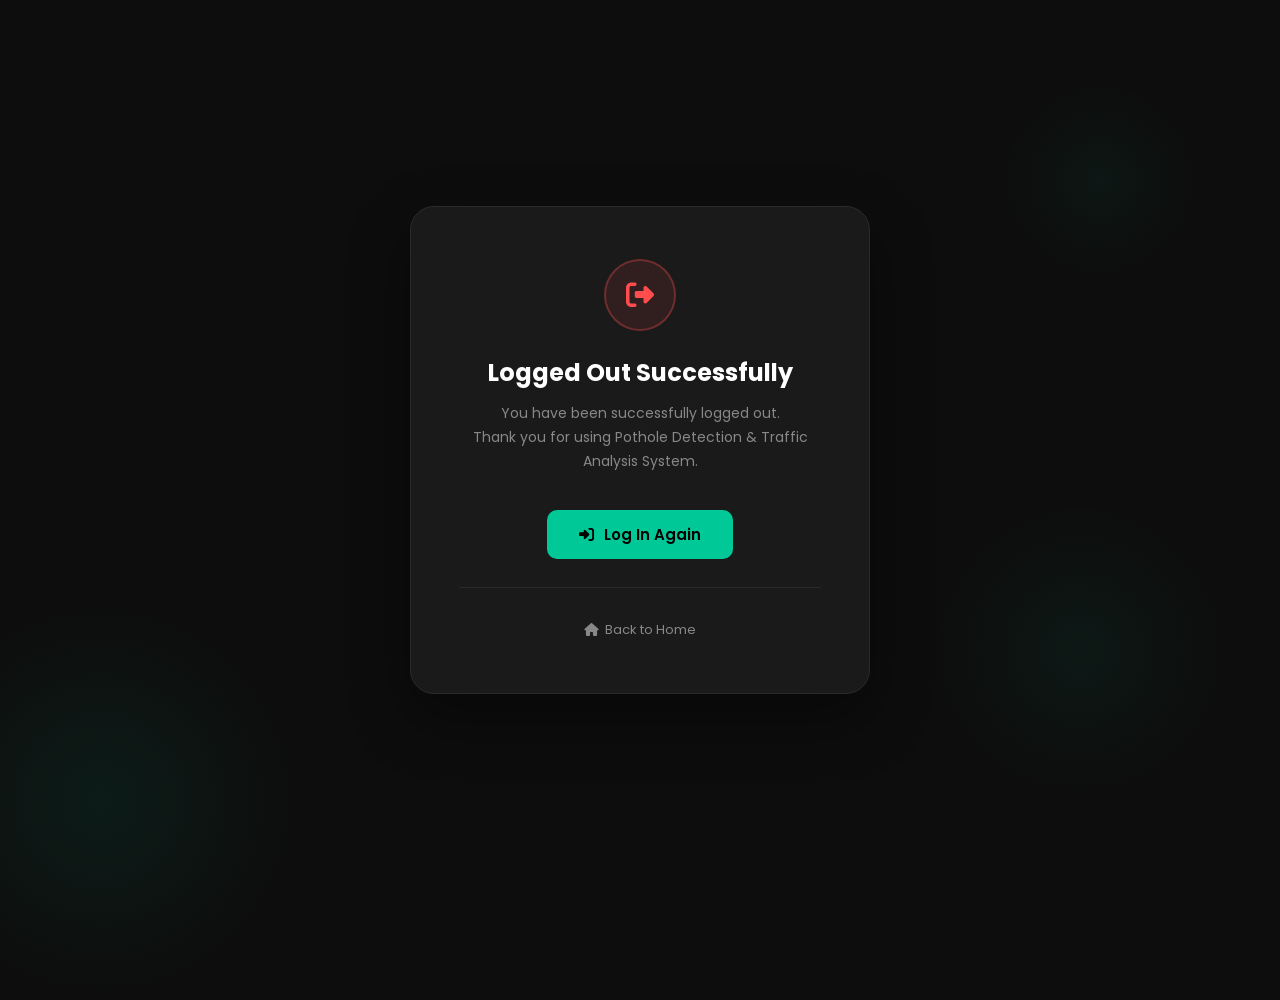
<file: templates/logout.html>
<!DOCTYPE html>
<html lang="en">
<head>
  <meta charset="UTF-8">
  <title>Logout - Pothole Detection & Traffic Analysis</title>
  <meta name="viewport" content="width=device-width, initial-scale=1">
  <link href="https://fonts.googleapis.com/css2?family=Poppins:wght@300;400;500;600;700&display=swap" rel="stylesheet">
  <link rel="stylesheet" href="https://cdnjs.cloudflare.com/ajax/libs/font-awesome/6.5.2/css/all.min.css">
  <style>
    :root {
      --primary: #00c896;
      --dark: #0d0d0d;
      --dark2: #141414;
      --dark3: #1a1a1a;
      --text: #e0e0e0;
      --text-muted: #888;
      --border: #2a2a2a;
      --red: #ff4d4d;
    }
    * { margin: 0; padding: 0; box-sizing: border-box; }
    body {
      font-family: 'Poppins', sans-serif;
      background: var(--dark);
      min-height: 100vh;
      display: flex;
      align-items: center;
      justify-content: center;
      position: relative;
      overflow: hidden;
    }

    /* Background glow circles */
    .circle1 {
      position: absolute; width: 400px; height: 400px;
      background: radial-gradient(circle, rgba(0,200,150,0.08), transparent 70%);
      border-radius: 50%; left: -100px; bottom: -100px;
    }
    .circle2 {
      position: absolute; width: 300px; height: 300px;
      background: radial-gradient(circle, rgba(0,200,150,0.06), transparent 70%);
      border-radius: 50%; right: 50px; bottom: 100px;
    }
    .circle3 {
      position: absolute; width: 200px; height: 200px;
      background: radial-gradient(circle, rgba(0,200,150,0.05), transparent 70%);
      border-radius: 50%; right: 80px; top: 80px;
    }

    /* CARD */
    .logout-card {
      background: var(--dark3);
      border: 1px solid var(--border);
      border-radius: 24px;
      padding: 52px 48px;
      width: 460px;
      text-align: center;
      position: relative;
      z-index: 1;
      box-shadow: 0 24px 60px rgba(0,0,0,0.4);
    }

    /* ICON */
    .logout-icon {
      width: 72px; height: 72px;
      background: rgba(255,77,77,0.1);
      border: 2px solid rgba(255,77,77,0.3);
      border-radius: 50%;
      display: flex; align-items: center; justify-content: center;
      margin: 0 auto 24px;
    }
    .logout-icon i { font-size: 28px; color: var(--red); }

    /* BRAND */
    .brand { font-size: 16px; font-weight: 700; color: #fff; margin-bottom: 28px; }
    .brand span { color: var(--primary); }

    /* TEXT */
    .logout-card h1 { font-size: 24px; font-weight: 700; color: #fff; margin-bottom: 12px; }
    .logout-card p { font-size: 14px; color: var(--text-muted); line-height: 1.7; margin-bottom: 36px; }

    /* BUTTON */
    .btn-login {
      display: inline-flex; align-items: center; gap: 10px;
      background: var(--primary); color: #000;
      padding: 13px 32px; border-radius: 10px;
      font-size: 15px; font-weight: 600;
      text-decoration: none; transition: opacity .2s;
      font-family: 'Poppins', sans-serif;
    }
    .btn-login:hover { opacity: 0.85; }

    /* DIVIDER */
    .divider { border: none; border-top: 1px solid var(--border); margin: 28px 0; }

    .home-link { font-size: 13px; color: var(--text-muted); text-decoration: none; transition: color .2s; }
    .home-link:hover { color: var(--primary); }
  </style>
</head>
<body>

<div class="circle1"></div>
<div class="circle2"></div>
<div class="circle3"></div>

<div class="logout-card">

  <div class="logout-icon">
    <i class="fas fa-sign-out-alt"></i>
  </div>

  <h1>Logged Out Successfully</h1>
  <p>You have been successfully logged out.<br>
     Thank you for using Pothole Detection &amp; Traffic Analysis System.</p>

  <a href="/login" class="btn-login">
    <i class="fas fa-sign-in-alt"></i> Log In Again
  </a>

  <hr class="divider">

  <a href="/" class="home-link"><i class="fas fa-home" style="margin-right:6px;"></i>Back to Home</a>

</div>

</body>
</html>
</file>
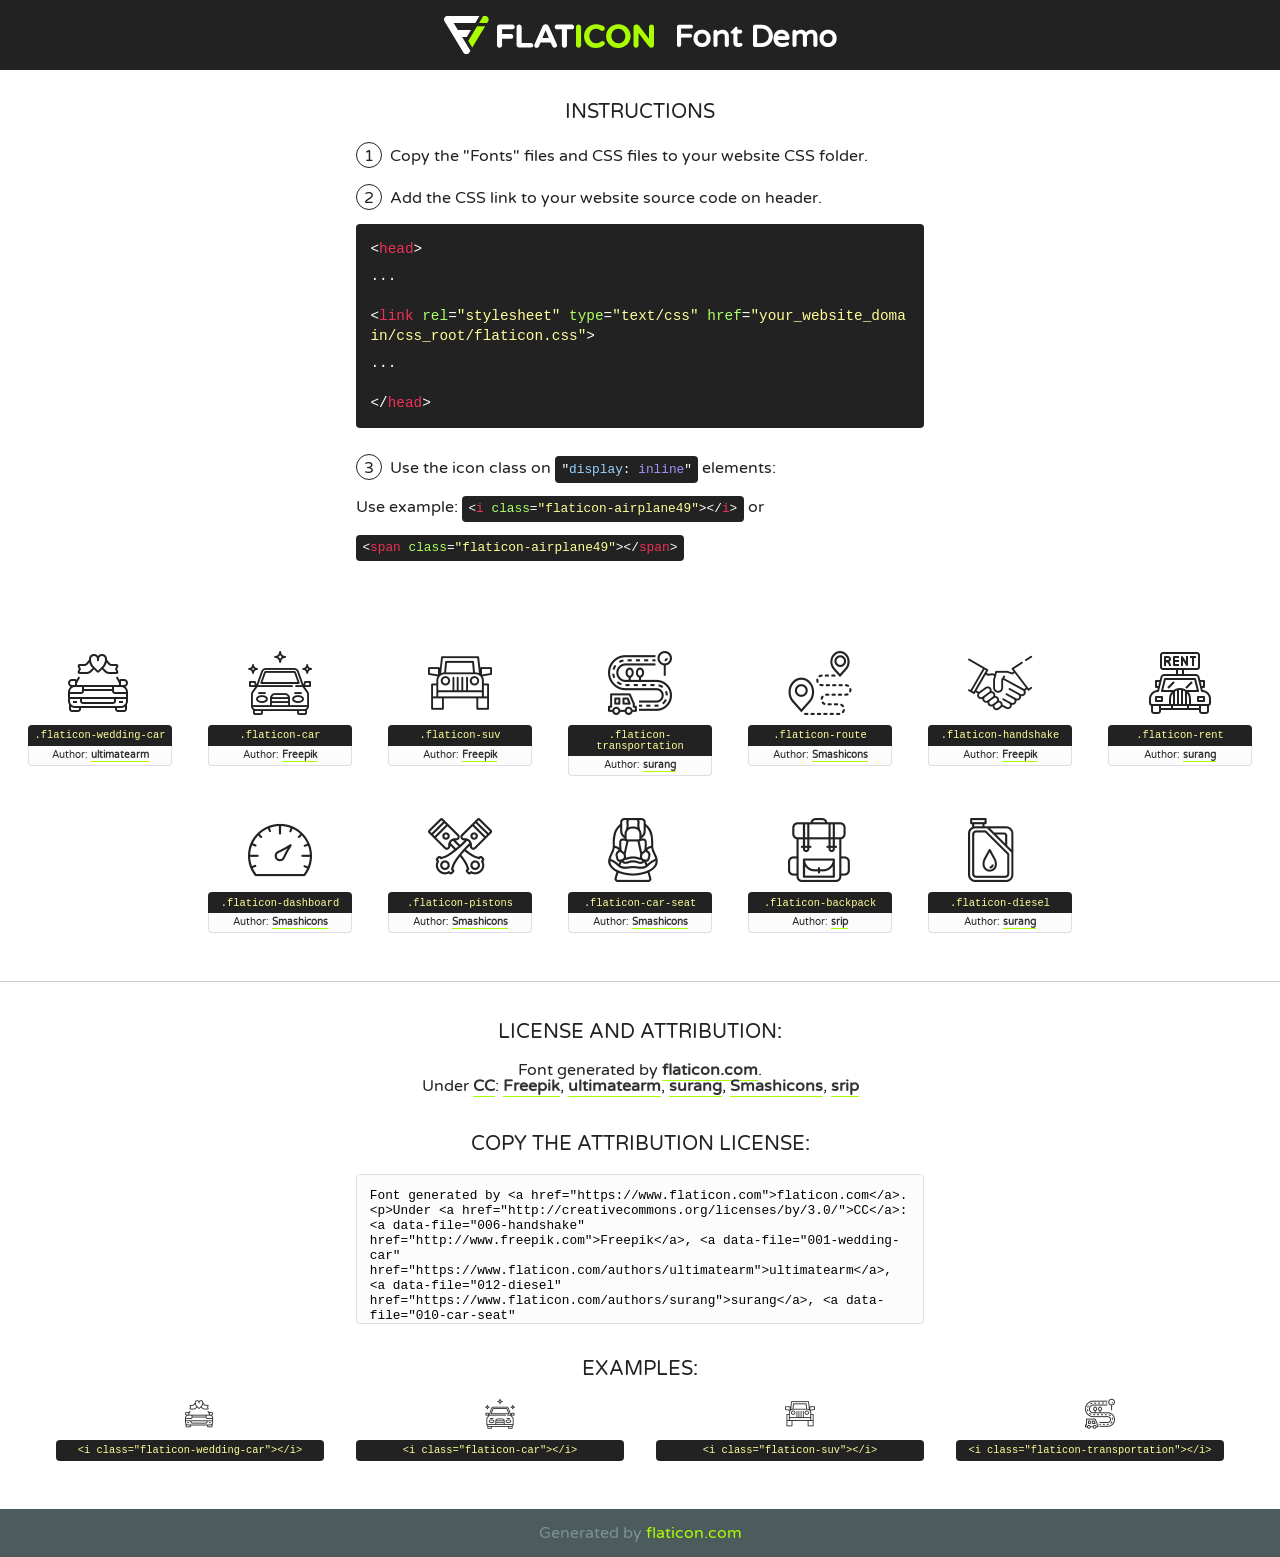
<file: static/fonts/flaticon/font/flaticon.html>
<!DOCTYPE html>
<!--
  Flaticon icon font: Flaticon
  Creation date: 29/10/2019 06:11
-->
<html>
<!DOCTYPE html>
<html>

<head>
    <title>Flaticon WebFont</title>
    <link href="http://fonts.googleapis.com/css?family=Varela+Round" rel="stylesheet" type="text/css" />
    <link rel="stylesheet" type="text/css" href="flaticon.css">
    <meta charset="UTF-8">
    <style>
    html, body, div, span, applet, object, iframe,
    h1, h2, h3, h4, h5, h6, p, blockquote, pre,
    a, abbr, acronym, address, big, cite, code,
    del, dfn, em, img, ins, kbd, q, s, samp,
    small, strike, strong, sub, sup, tt, var,
    b, u, i, center,
    dl, dt, dd, ol, ul, li,
    fieldset, form, label, legend,
    table, caption, tbody, tfoot, thead, tr, th, td,
    article, aside, canvas, details, embed, 
    figure, figcaption, footer, header, hgroup, 
    menu, nav, output, ruby, section, summary,
    time, mark, audio, video {
        margin: 0;
        padding: 0;
        border: 0;
        font-size: 100%;
        font: inherit;
        vertical-align: baseline;
    }
    /* HTML5 display-role reset for older browsers */
    article, aside, details, figcaption, figure, 
    footer, header, hgroup, menu, nav, section {
        display: block;
    }
    body {
        line-height: 1;
    }
    ol, ul {
        list-style: none;
    }
    blockquote, q {
        quotes: none;
    }
    blockquote:before, blockquote:after,
    q:before, q:after {
        content: '';
        content: none;
    }
    table {
        border-collapse: collapse;
        border-spacing: 0;
    }
    body {
        font-family: 'Varela Round', Helvetica, Arial, sans-serif;
        font-size: 16px;
        color: #222;
    }
    a {
        color: #333;
        border-bottom: 1px solid #a9fd00;
        font-weight: bold;
        text-decoration: none;
    }
    * {
        -moz-box-sizing: border-box;
        -webkit-box-sizing: border-box;
        box-sizing: border-box;
        margin: 0;
        padding: 0;
    }
    [class^="flaticon-"]:before, [class*=" flaticon-"]:before, [class^="flaticon-"]:after, [class*=" flaticon-"]:after {
        font-family: Flaticon;
        font-size: 30px;
        font-style: normal;
        margin-left: 20px;
        color: #333;
    }
    .wrapper {
        max-width: 600px;
        margin: auto;
        padding: 0 1em;
    }
    .title {
        font-size: 1.25em;
        text-align: center;
        margin-bottom: 1em;
        text-transform: uppercase;
    }
    header {
        text-align: center;
        background-color: #222;
        color: #fff;
        padding: 1em;
    }
    header .logo {
        width: 210px;
        height: 38px;
        display: inline-block;
        vertical-align: middle;
        margin-right: 1em;
        border: none;
    }
    header strong {
        font-size: 1.95em;
        font-weight: bold;
        vertical-align: middle;
        margin-top: 5px;
        display: inline-block;
    }
    .demo {
        margin: 2em auto;
        line-height: 1.25em;
    }
    .demo ul li {
        margin-bottom: 1em;
    }
    .demo ul li .num {
        color: #222;
        border-radius: 20px;
        display: inline-block;
        width: 26px;
        padding: 3px;
        height: 26px;
        text-align: center;
        margin-right: 0.5em;
        border: 1px solid #222;
    }
    .demo ul li code {
        background-color: #222;
        border-radius: 4px;
        padding: 0.25em 0.5em;
        display: inline-block;
        color: #fff;
        font-family: Consolas,Monaco,Lucida Console,Liberation Mono,DejaVu Sans Mono,Bitstream Vera Sans Mono,Courier New, monospace;
        font-weight: lighter;
        margin-top: 1em;
        font-size: 0.8em;
        word-break: break-all;
    }
    .demo ul li code.big {
        padding: 1em;
        font-size: 0.9em;
    }
    .demo ul li code .red {
        color: #EF3159;
    }
    .demo ul li code .green {
        color: #ACFF65;
    }
    .demo ul li code .yellow {
        color: #FFFF99;
    }
    .demo ul li code .blue {
        color: #99D3FF;
    }
    .demo ul li code .purple {
        color: #A295FF;
    }
    .demo ul li code .dots {
        margin-top: 0.5em;
        display: block;
    }
    #glyphs {
        border-bottom: 1px solid #ccc;
        padding: 2em 0;
        text-align: center;
    }
    .glyph {
        display: inline-block;
        width: 9em;
        margin: 1em;
        text-align: center;
        vertical-align: top;
        background: #FFF;
    }
    .glyph .glyph-icon {
        padding: 10px;
        display: block;
        font-family:"Flaticon";
        font-size: 64px;
        line-height: 1;
    }
    .glyph .glyph-icon:before {
        font-size: 64px;
        color: #222;
        margin-left: 0;
    }
    .class-name {
        font-size: 0.65em;
        background-color: #222;
        color: #fff;
        border-radius: 4px 4px 0 0;
        padding: 0.5em;
        color: #FFFF99;
        font-family: Consolas,Monaco,Lucida Console,Liberation Mono,DejaVu Sans Mono,Bitstream Vera Sans Mono,Courier New, monospace;
    }
    .author-name {
        font-size: 0.6em;
        background-color: #fcfcfd;
        border: 1px solid #DEDEE4;
        border-top: 0;
        border-radius: 0 0 4px 4px;
        padding: 0.5em;
    }
    .class-name:last-child {
        font-size: 10px;
        color:#888;
    }
    .class-name:last-child a {
        font-size: 10px;
        color:#555;
    }
    .class-name:last-child a:hover {
        color:#a9fd00;
    }
    .glyph > input {
        display: block;
        width: 100px;
        margin: 5px auto;
        text-align: center;
        font-size: 12px;
        cursor: text;
    }
    .glyph > input.icon-input {
        font-family:"Flaticon";
        font-size: 16px;
        margin-bottom: 10px;
    }
    .attribution .title {
        margin-top: 2em;
    }
    .attribution textarea {
        background-color: #fcfcfd;
        padding: 1em;
        border: none;
        box-shadow: none;
        border: 1px solid #DEDEE4;
        border-radius: 4px;
        resize: none;
        width: 100%;
        height: 150px;
        font-size: 0.8em;
        font-family: Consolas,Monaco,Lucida Console,Liberation Mono,DejaVu Sans Mono,Bitstream Vera Sans Mono,Courier New, monospace;
        -webkit-appearance: none;
    }
    .iconsuse {
        margin: 2em auto;
        text-align: center;
        max-width: 1200px;
    }
    .iconsuse:after {
        content: '';
        display: table;
        clear: both;
    }
    .iconsuse .image {
        float: left;
        width: 25%;
        padding: 0 1em;
    }
    .iconsuse .image p {
        margin-bottom: 1em;
    }
    .iconsuse .image span {
        display: block;
        font-size: 0.65em;
        background-color: #222;
        color: #fff;
        border-radius: 4px;
        padding: 0.5em;
        color: #FFFF99;
        margin-top: 1em;
        font-family: Consolas,Monaco,Lucida Console,Liberation Mono,DejaVu Sans Mono,Bitstream Vera Sans Mono,Courier New, monospace;
    }
    #footer {
        text-align: center;
        background-color: #4C5B5C;
        color: #7c9192;
        padding: 1em;
    }
    #footer a {
        border: none;
        color: #a9fd00;
        font-weight: normal;
    }
    @media (max-width: 960px) {
        .iconsuse .image {
            width: 50%;
        }
    }
    @media (max-width: 560px) {
        .iconsuse .image {
            width: 100%;
        }
    }
    </style>
</head>

<body class="characters-off">

    <header>
        <a href="https://www.flaticon.com" target="_blank" class="logo">
            <svg version="1.1" xmlns="http://www.w3.org/2000/svg" xmlns:xlink="http://www.w3.org/1999/xlink" xmlns:a="http://ns.adobe.com/AdobeSVGViewerExtensions/3.0/" viewBox="0 0 560.875 102.036" enable-background="new 0 0 560.875 102.036" xml:space="preserve">
                <defs>
                </defs>
                <g>
                    <g class="letters">
                        <path fill="#ffffff" d="M141.596,29.675c0-3.777,2.985-6.767,6.764-6.767h34.438c3.426,0,6.15,2.728,6.15,6.15
                        c0,3.43-2.724,6.149-6.15,6.149h-27.674v13.091h23.719c3.429,0,6.151,2.724,6.151,6.15c0,3.43-2.723,6.149-6.151,6.149h-23.719
                        v17.574c0,3.773-2.986,6.761-6.764,6.761c-3.779,0-6.764-2.989-6.764-6.761V29.675z"></path>
                        <path fill="#ffffff" d="M193.844,29.149c0-3.781,2.985-6.767,6.764-6.767c3.776,0,6.763,2.985,6.763,6.767v42.957h25.039
                        c3.426,0,6.149,2.726,6.149,6.153c0,3.425-2.723,6.15-6.149,6.15h-31.802c-3.779,0-6.764-2.986-6.764-6.768V29.149z"></path>
                        <path fill="#ffffff" d="M241.891,75.71l21.438-48.407c1.492-3.341,4.215-5.357,7.906-5.357h0.792
                        c3.686,0,6.323,2.017,7.815,5.357l21.439,48.407c0.436,0.967,0.701,1.845,0.701,2.723c0,3.602-2.809,6.501-6.414,6.501
                        c-3.161,0-5.269-1.845-6.499-4.655l-4.132-9.661h-27.059l-4.301,10.102c-1.144,2.631-3.426,4.214-6.237,4.214
                        c-3.517,0-6.24-2.81-6.24-6.325C241.1,77.64,241.451,76.677,241.891,75.71z M279.932,58.666l-8.521-20.297l-8.526,20.297H279.932
                        z"></path>
                        <path fill="#ffffff" d="M314.864,35.387H301.86c-3.429,0-6.239-2.813-6.239-6.238c0-3.429,2.811-6.24,6.239-6.24h39.533
                        c3.426,0,6.237,2.811,6.237,6.24c0,3.425-2.811,6.238-6.237,6.238h-13.001v42.785c0,3.773-2.99,6.761-6.764,6.761
                        c-3.779,0-6.764-2.989-6.764-6.761V35.387z"></path>
                        <path fill="#A9FD00" d="M352.615,29.149c0-3.781,2.985-6.767,6.767-6.767c3.774,0,6.761,2.985,6.761,6.767v49.024
                        c0,3.773-2.987,6.761-6.761,6.761c-3.781,0-6.767-2.989-6.767-6.761V29.149z"></path>
                        <path fill="#A9FD00" d="M374.132,53.836v-0.179c0-17.481,13.178-31.801,32.065-31.801c9.22,0,15.459,2.458,20.557,6.238
                        c1.402,1.054,2.637,2.985,2.637,5.357c0,3.692-2.985,6.59-6.681,6.59c-1.845,0-3.071-0.702-4.044-1.319
                        c-3.776-2.813-7.729-4.393-12.562-4.393c-10.364,0-17.831,8.611-17.831,19.154v0.173c0,10.542,7.291,19.329,17.831,19.329
                        c5.715,0,9.492-1.756,13.359-4.834c1.049-0.874,2.458-1.491,4.039-1.491c3.429,0,6.325,2.813,6.325,6.236
                        c0,2.106-1.056,3.78-2.282,4.834c-5.539,4.834-12.036,7.733-21.878,7.733C387.572,85.464,374.132,71.493,374.132,53.836z"></path>
                        <path fill="#A9FD00" d="M433.009,53.836v-0.179c0-17.481,13.79-31.801,32.766-31.801c18.981,0,32.592,14.143,32.592,31.628v0.173
                        c0,17.483-13.785,31.807-32.769,31.807C446.625,85.464,433.009,71.32,433.009,53.836z M484.224,53.836v-0.179
                        c0-10.539-7.725-19.326-18.626-19.326c-10.893,0-18.449,8.611-18.449,19.154v0.173c0,10.542,7.73,19.329,18.626,19.329
                        C476.676,72.986,484.224,64.378,484.224,53.836z"></path>
                        <path fill="#A9FD00" d="M506.233,29.321c0-3.774,2.99-6.763,6.767-6.763h1.401c3.252,0,5.183,1.583,7.029,3.953l26.093,34.265
                        V29.059c0-3.692,2.99-6.677,6.681-6.677c3.683,0,6.671,2.985,6.671,6.677v48.934c0,3.78-2.987,6.765-6.764,6.765h-0.436
                        c-3.257,0-5.188-1.581-7.034-3.953l-27.056-35.492v32.944c0,3.687-2.985,6.676-6.678,6.676c-3.683,0-6.673-2.989-6.673-6.676
                        V29.321z"></path>
                    </g>
                    <g class="insignia">
                        <path fill="#ffffff" d="M48.372,56.137h12.517l11.156-18.537H37.186L25.688,18.539h57.825L94.668,0H9.271
                        C5.925,0,2.842,1.801,1.198,4.716c-1.644,2.907-1.593,6.482,0.134,9.343l50.38,83.501c1.678,2.781,4.689,4.476,7.938,4.476
                        c3.246,0,6.257-1.695,7.935-4.476l2.898-4.804L48.372,56.137z"></path>
                        <g class="i">
                            <path fill="#A9FD00" d="M93.575,18.539h0.031v0.004l21.652,0.004l2.705-4.488c1.727-2.861,1.778-6.436,0.133-9.343
                            C116.454,1.801,113.371,0,110.026,0h-5.294L93.575,18.539z"></path>
                            <polygon fill="#A9FD00" points="88.291,27.356 64.725,66.486 75.519,84.404 109.942,27.356"></polygon>
                        </g>
                    </g>
                </g>
            </svg>
        </a>
        <strong>Font Demo</strong>
    </header>


    <section class="demo wrapper">

        <p class="title">Instructions</p>

        <ul>
            <li>
                <span class="num">1</span>Copy the "Fonts" files and CSS files to your website CSS folder.
            </li>
            <li>
                <span class="num">2</span>Add the CSS link to your website source code on header.
                <code class="big">
                    &lt;<span class="red">head</span>&gt;
                    <br/><span class="dots">...</span>
                    <br/>&lt;<span class="red">link</span> <span class="green">rel</span>=<span class="yellow">"stylesheet"</span> <span class="green">type</span>=<span class="yellow">"text/css"</span> <span class="green">href</span>=<span class="yellow">"your_website_domain/css_root/flaticon.css"</span>&gt;
                    <br/><span class="dots">...</span>
                    <br/>&lt;/<span class="red">head</span>&gt;
                </code>
            </li>

            <li>
                <p>
                    <span class="num">3</span>Use the icon class on <code>"<span class="blue">display</span>:<span class="purple"> inline</span>"</code> elements:
                    <br />
                    Use example: <code>&lt;<span class="red">i</span> <span class="green">class</span>=<span class="yellow">&quot;flaticon-airplane49&quot;</span>&gt;&lt;/<span class="red">i</span>&gt;</code> or <code>&lt;<span class="red">span</span> <span class="green">class</span>=<span class="yellow">&quot;flaticon-airplane49&quot;</span>&gt;&lt;/<span class="red">span</span>&gt;</code>
            </li>
        </ul>

    </section>




   <section id="glyphs">          
    
      
        <div class="glyph"><div class="glyph-icon flaticon-wedding-car"></div>
            <div class="class-name">.flaticon-wedding-car</div>
            <div class="author-name">Author: <a data-file="001-wedding-car" href="https://www.flaticon.com/authors/ultimatearm">ultimatearm</a> </div> 
        </div>        
        
        <div class="glyph"><div class="glyph-icon flaticon-car"></div>
            <div class="class-name">.flaticon-car</div>
            <div class="author-name">Author: <a data-file="002-car" href="http://www.freepik.com">Freepik</a> </div> 
        </div>        
        
        <div class="glyph"><div class="glyph-icon flaticon-suv"></div>
            <div class="class-name">.flaticon-suv</div>
            <div class="author-name">Author: <a data-file="003-suv" href="http://www.freepik.com">Freepik</a> </div> 
        </div>        
        
        <div class="glyph"><div class="glyph-icon flaticon-transportation"></div>
            <div class="class-name">.flaticon-transportation</div>
            <div class="author-name">Author: <a data-file="004-transportation" href="https://www.flaticon.com/authors/surang">surang</a> </div> 
        </div>        
        
        <div class="glyph"><div class="glyph-icon flaticon-route"></div>
            <div class="class-name">.flaticon-route</div>
            <div class="author-name">Author: <a data-file="005-route" href="https://www.flaticon.com/authors/smashicons">Smashicons</a> </div> 
        </div>        
        
        <div class="glyph"><div class="glyph-icon flaticon-handshake"></div>
            <div class="class-name">.flaticon-handshake</div>
            <div class="author-name">Author: <a data-file="006-handshake" href="http://www.freepik.com">Freepik</a> </div> 
        </div>        
        
        <div class="glyph"><div class="glyph-icon flaticon-rent"></div>
            <div class="class-name">.flaticon-rent</div>
            <div class="author-name">Author: <a data-file="007-rent" href="https://www.flaticon.com/authors/surang">surang</a> </div> 
        </div>        
        
        <div class="glyph"><div class="glyph-icon flaticon-dashboard"></div>
            <div class="class-name">.flaticon-dashboard</div>
            <div class="author-name">Author: <a data-file="008-dashboard" href="https://www.flaticon.com/authors/smashicons">Smashicons</a> </div> 
        </div>        
        
        <div class="glyph"><div class="glyph-icon flaticon-pistons"></div>
            <div class="class-name">.flaticon-pistons</div>
            <div class="author-name">Author: <a data-file="009-pistons" href="https://www.flaticon.com/authors/smashicons">Smashicons</a> </div> 
        </div>        
        
        <div class="glyph"><div class="glyph-icon flaticon-car-seat"></div>
            <div class="class-name">.flaticon-car-seat</div>
            <div class="author-name">Author: <a data-file="010-car-seat" href="https://www.flaticon.com/authors/smashicons">Smashicons</a> </div> 
        </div>        
        
        <div class="glyph"><div class="glyph-icon flaticon-backpack"></div>
            <div class="class-name">.flaticon-backpack</div>
            <div class="author-name">Author: <a data-file="011-backpack" href="https://www.flaticon.com/authors/srip">srip</a> </div> 
        </div>        
        
        <div class="glyph"><div class="glyph-icon flaticon-diesel"></div>
            <div class="class-name">.flaticon-diesel</div>
            <div class="author-name">Author: <a data-file="012-diesel" href="https://www.flaticon.com/authors/surang">surang</a> </div> 
        </div>        
        

    </section>



    <section class="attribution wrapper"   style="text-align:center;">

      <div class="title">License and attribution:</div><div class="attrDiv">Font generated by <a href="https://www.flaticon.com">flaticon.com</a>. <div><p>Under <a href="http://creativecommons.org/licenses/by/3.0/">CC</a>: <a data-file="006-handshake" href="http://www.freepik.com">Freepik</a>, <a data-file="001-wedding-car" href="https://www.flaticon.com/authors/ultimatearm">ultimatearm</a>, <a data-file="012-diesel" href="https://www.flaticon.com/authors/surang">surang</a>, <a data-file="010-car-seat" href="https://www.flaticon.com/authors/smashicons">Smashicons</a>, <a data-file="011-backpack" href="https://www.flaticon.com/authors/srip">srip</a></p>  </div>
      </div>
      <div class="title">Copy the Attribution License:</div>

    <textarea onclick="this.focus();this.select();">Font generated by &lt;a href=&quot;https://www.flaticon.com&quot;&gt;flaticon.com&lt;/a&gt;. <p>Under <a href="http://creativecommons.org/licenses/by/3.0/">CC</a>: <a data-file="006-handshake" href="http://www.freepik.com">Freepik</a>, <a data-file="001-wedding-car" href="https://www.flaticon.com/authors/ultimatearm">ultimatearm</a>, <a data-file="012-diesel" href="https://www.flaticon.com/authors/surang">surang</a>, <a data-file="010-car-seat" href="https://www.flaticon.com/authors/smashicons">Smashicons</a>, <a data-file="011-backpack" href="https://www.flaticon.com/authors/srip">srip</a></p>  
     </textarea>

    </section>

    <section class="iconsuse">

          <div class="title">Examples:</div>            
             
            <div class="image">
                <p>
                    <i class="glyph-icon flaticon-wedding-car"></i> 
                    <span>&lt;i class=&quot;flaticon-wedding-car&quot;&gt;&lt;/i&gt;</span>
                </p>
            </div>
            
            <div class="image">
                <p>
                    <i class="glyph-icon flaticon-car"></i> 
                    <span>&lt;i class=&quot;flaticon-car&quot;&gt;&lt;/i&gt;</span>
                </p>
            </div>
            
            <div class="image">
                <p>
                    <i class="glyph-icon flaticon-suv"></i> 
                    <span>&lt;i class=&quot;flaticon-suv&quot;&gt;&lt;/i&gt;</span>
                </p>
            </div>
            
            <div class="image">
                <p>
                    <i class="glyph-icon flaticon-transportation"></i> 
                    <span>&lt;i class=&quot;flaticon-transportation&quot;&gt;&lt;/i&gt;</span>
                </p>
            </div>
                       
        </div>
                            
    </section>

<div id="footer">
    <div>Generated by <a href="https://www.flaticon.com">flaticon.com</a>
    </div>
</div>



</body>
</html>
</file>
<file: static/fonts/flaticon/font/flaticon.css>
/*
  	Flaticon icon font: Flaticon
  	Creation date: 29/10/2019 06:11
  	*/

@font-face {
  font-family: "Flaticon";
  src: url("./Flaticon.eot");
  src: url("./Flaticon.eot?#iefix") format("embedded-opentype"),
       url("./Flaticon.woff2") format("woff2"),
       url("./Flaticon.woff") format("woff"),
       url("./Flaticon.ttf") format("truetype"),
       url("./Flaticon.svg#Flaticon") format("svg");
  font-weight: normal;
  font-style: normal;
}

@media screen and (-webkit-min-device-pixel-ratio:0) {
  @font-face {
    font-family: "Flaticon";
    src: url("./Flaticon.svg#Flaticon") format("svg");
  }
}

[class^="flaticon-"]:before, [class*=" flaticon-"]:before,
[class^="flaticon-"]:after, [class*=" flaticon-"]:after {   
  font-family: Flaticon;
        font-size: 20px;
font-style: normal;
margin-left: 20px;
}

.flaticon-wedding-car:before { content: "\f100"; }
.flaticon-car:before { content: "\f101"; }
.flaticon-suv:before { content: "\f102"; }
.flaticon-transportation:before { content: "\f103"; }
.flaticon-route:before { content: "\f104"; }
.flaticon-handshake:before { content: "\f105"; }
.flaticon-rent:before { content: "\f106"; }
.flaticon-dashboard:before { content: "\f107"; }
.flaticon-pistons:before { content: "\f108"; }
.flaticon-car-seat:before { content: "\f109"; }
.flaticon-backpack:before { content: "\f10a"; }
.flaticon-diesel:before { content: "\f10b"; }
</file>
